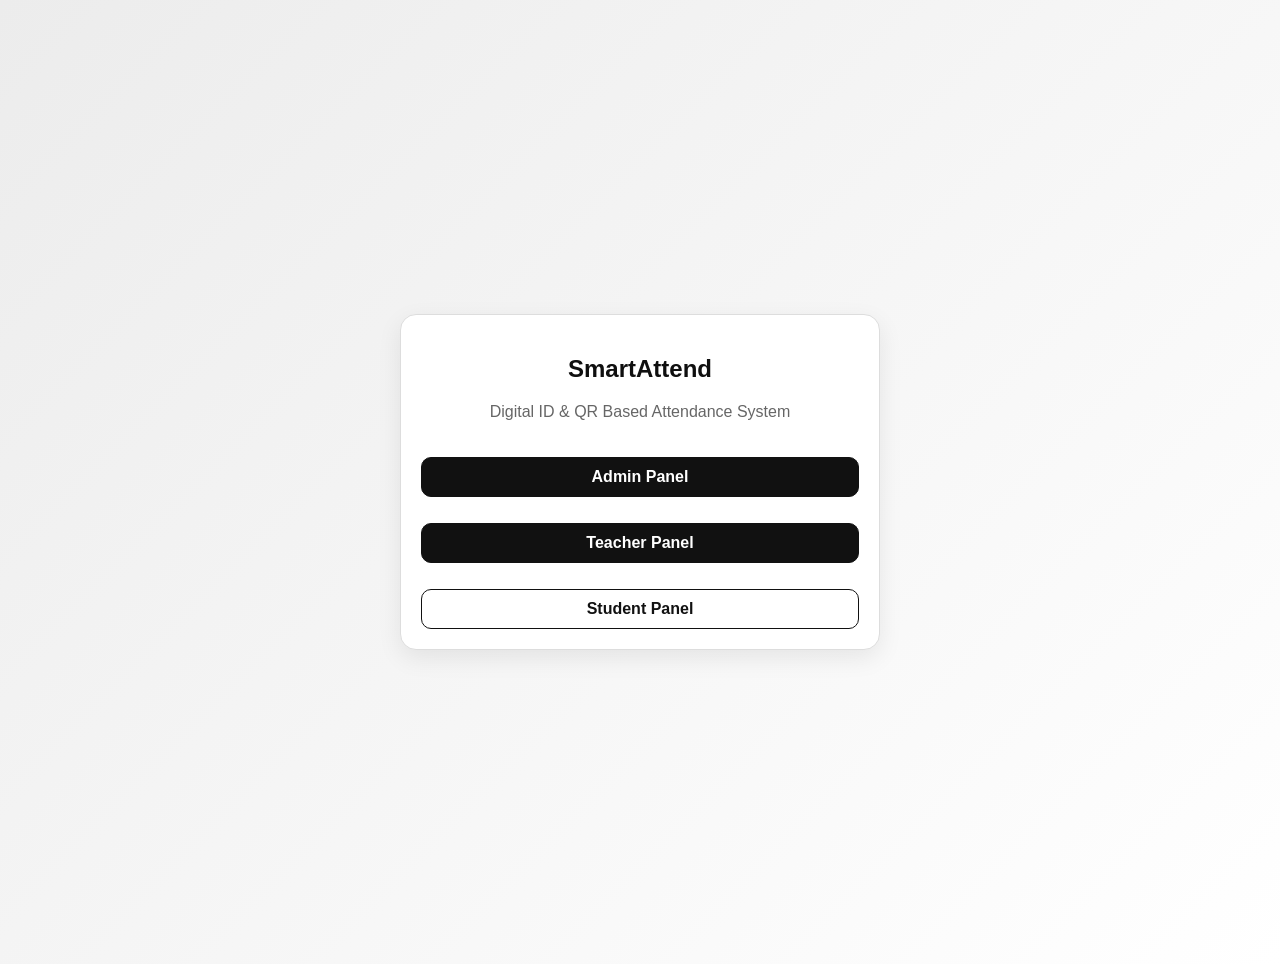
<file: index.html>
<!DOCTYPE html>
<html lang="en">
<head>
  <meta charset="UTF-8" />
  <meta name="viewport" content="width=device-width, initial-scale=1.0" />
  <title>SmartAttend</title>
  <link rel="stylesheet" href="css/styles.css" />
</head>
<body>
  <main class="container center-screen">
    <section class="card landing-card">
      <h1>SmartAttend</h1>
      <p class="muted">Digital ID &amp; QR Based Attendance System</p>
      <div class="button-grid">
        <a class="btn" href="admin.html">Admin Panel</a>
        <a class="btn" href="teacher.html">Teacher Panel</a>
        <a class="btn btn-outline" href="student.html">Student Panel</a>
      </div>
    </section>
  </main>
</body>
</html>
</file>
<file: css/styles.css>
:root {
  --bg: #f4f4f4;
  --card: #ffffff;
  --text: #0f0f0f;
  --muted: #666;
  --border: #ddd;
  --shadow: 0 8px 24px rgba(0, 0, 0, 0.08);
}

* {
  box-sizing: border-box;
}

body {
  margin: 0;
  font-family: Inter, Segoe UI, sans-serif;
  color: var(--text);
  background: linear-gradient(135deg, #ececec, #ffffff);
  min-height: 100vh;
}

.container {
  width: min(1100px, 92%);
  margin: 32px auto;
}

.center-screen {
  min-height: 100vh;
  display: grid;
  place-items: center;
}

.card {
  background: var(--card);
  border: 1px solid var(--border);
  border-radius: 16px;
  box-shadow: var(--shadow);
  padding: 20px;
}

.landing-card {
  width: min(480px, 100%);
  text-align: center;
}

.auth-card {
  width: min(420px, 100%);
  margin: 32px auto;
}

label {
  display: block;
  font-size: 0.9rem;
  margin-top: 12px;
  margin-bottom: 6px;
}

input,
select {
  width: 100%;
  padding: 10px 12px;
  border-radius: 10px;
  border: 1px solid var(--border);
  background: #fff;
}

button,
.btn {
  display: inline-block;
  margin-top: 16px;
  background: #111;
  color: #fff;
  border: 1px solid #111;
  border-radius: 10px;
  padding: 10px 14px;
  text-decoration: none;
  cursor: pointer;
  font-weight: 600;
}

.btn-outline {
  background: #fff;
  color: #111;
}

.button-grid {
  display: grid;
  gap: 10px;
  margin-top: 20px;
}

.top-row {
  display: flex;
  justify-content: space-between;
  align-items: center;
}

.grid-2 {
  margin-top: 16px;
  display: grid;
  gap: 16px;
  grid-template-columns: repeat(auto-fit, minmax(280px, 1fr));
}

.qr-box {
  margin-top: 14px;
  min-height: 140px;
}

.stat-row {
  display: flex;
  justify-content: space-between;
  padding: 8px 0;
  border-bottom: 1px solid var(--border);
}

.table-wrap {
  overflow-x: auto;
}

table {
  width: 100%;
  border-collapse: collapse;
}

th,
td {
  text-align: left;
  padding: 10px;
  border-bottom: 1px solid var(--border);
  vertical-align: top;
}

#qr-reader {
  width: 100%;
}

#faceVideo {
  width: 100%;
  border-radius: 10px;
  border: 1px solid var(--border);
  background: #000;
}

.muted {
  color: var(--muted);
}

.warning {
  color: #222;
  background: #f1f1f1;
  padding: 8px;
  border-radius: 8px;
  margin-top: 10px;
}

.small {
  font-size: 0.82rem;
}

.mt-16 {
  margin-top: 16px;
}

.hidden {
  display: none;
}
</file>
